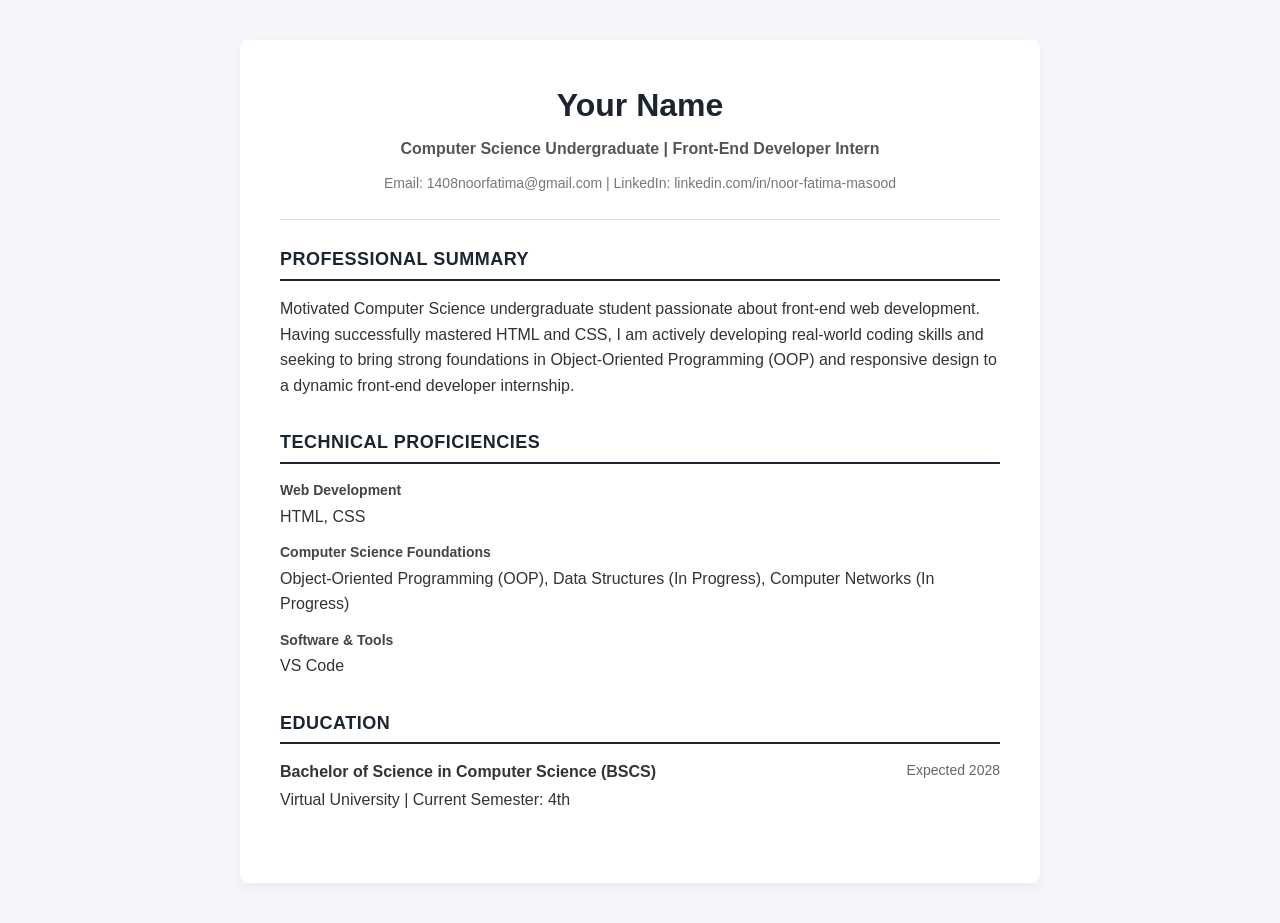
<file: index.html>
<!DOCTYPE html>
<html lang="en">
<head>
    <meta charset="UTF-8">
    <meta name="viewport" content="width=device-width, initial-scale=1.0">
    <title>My Professional Portfolio</title>
    <link rel="stylesheet" href="style.css">
</head>
<body>

    <div class="portfolio-container">
        
        <header class="main-header">
            <h1>Your Name</h1>
            <p class="tagline">Computer Science Undergraduate | Front-End Developer Intern</p>
            <div class="contact-links">
                <span>Email: 1408noorfatima@gmail.com</span> | 
                <span>LinkedIn: linkedin.com/in/noor-fatima-masood</span>
            </div>
        </header>

        <hr class="divider">

        <section class="profile-section">
            <h2>Professional Summary</h2>
            <p>
                Motivated Computer Science undergraduate student passionate about front-end web development. 
                Having successfully mastered HTML and CSS, I am actively developing real-world coding skills 
                and seeking to bring strong foundations in Object-Oriented Programming (OOP) and responsive 
                design to a dynamic front-end developer internship.
            </p>
        </section>

        <section class="profile-section">
            <h2>Technical Proficiencies</h2>
            <div class="skills-group">
                <h3>Web Development</h3>
                <p>HTML, CSS</p>
            </div>
            <div class="skills-group">
                <h3>Computer Science Foundations</h3>
                <p>Object-Oriented Programming (OOP), Data Structures (In Progress), Computer Networks (In Progress)</p>
            </div>
            <div class="skills-group">
                <h3>Software & Tools</h3>
                <p>VS Code</p>
            </div>
        </section>

        <section class="profile-section">
            <h2>Education</h2>
            <div class="education-item">
                <div class="row">
                    <strong>Bachelor of Science in Computer Science (BSCS)</strong>
                    <span class="date">Expected 2028</span>
                </div>
                <p>Virtual University | Current Semester: 4th</p>
            </div>
        </section>

    </div>

</body>
</html>
</file>
<file: style.css>
/* Reset basic spacing */
* {
    margin: 0;
    padding: 0;
    box-sizing: border-box;
}

/* Base Body Styles */
body {
    font-family: 'Arial', sans-serif;
    background-color: #f4f6f9;
    color: #333333;
    line-height: 1.6;
    padding: 40px 20px;
}

/* Center Container (Minimalist CV Layout) */
.portfolio-container {
    max-width: 800px;
    margin: 0 auto;
    background-color: #ffffff;
    padding: 40px;
    border-radius: 8px;
    box-shadow: 0 4px 12px rgba(0, 0, 0, 0.05);
}

/* Header Styling */
.main-header {
    text-align: center;
    margin-bottom: 20px;
}

.main-header h1 {
    font-size: 32px;
    color: #1a2530;
    margin-bottom: 5px;
}

.tagline {
    font-size: 16px;
    color: #555555;
    font-weight: bold;
    margin-bottom: 10px;
}

.contact-links {
    font-size: 14px;
    color: #777777;
}

/* Decorative Divider Line */
.divider {
    border: 0;
    height: 1px;
    background: #e0e0e0;
    margin: 25px 0;
}

/* Sections spacing */
.profile-section {
    margin-bottom: 30px;
}

.profile-section h2 {
    font-size: 18px;
    color: #1a2530;
    text-transform: uppercase;
    border-bottom: 2px solid #1a2530;
    padding-bottom: 5px;
    margin-bottom: 15px;
    letter-spacing: 0.5px;
}

/* Skills Layout formatting */
.skills-group {
    margin-bottom: 12px;
}

.skills-group h3 {
    font-size: 14px;
    color: #444444;
    margin-bottom: 2px;
}

/* Flexbox Row for Education Alignment */
.row {
    display: flex;
    justify-content: space-between;
    margin-bottom: 2px;
}

.date {
    color: #666666;
    font-size: 14px;
}
</file>
